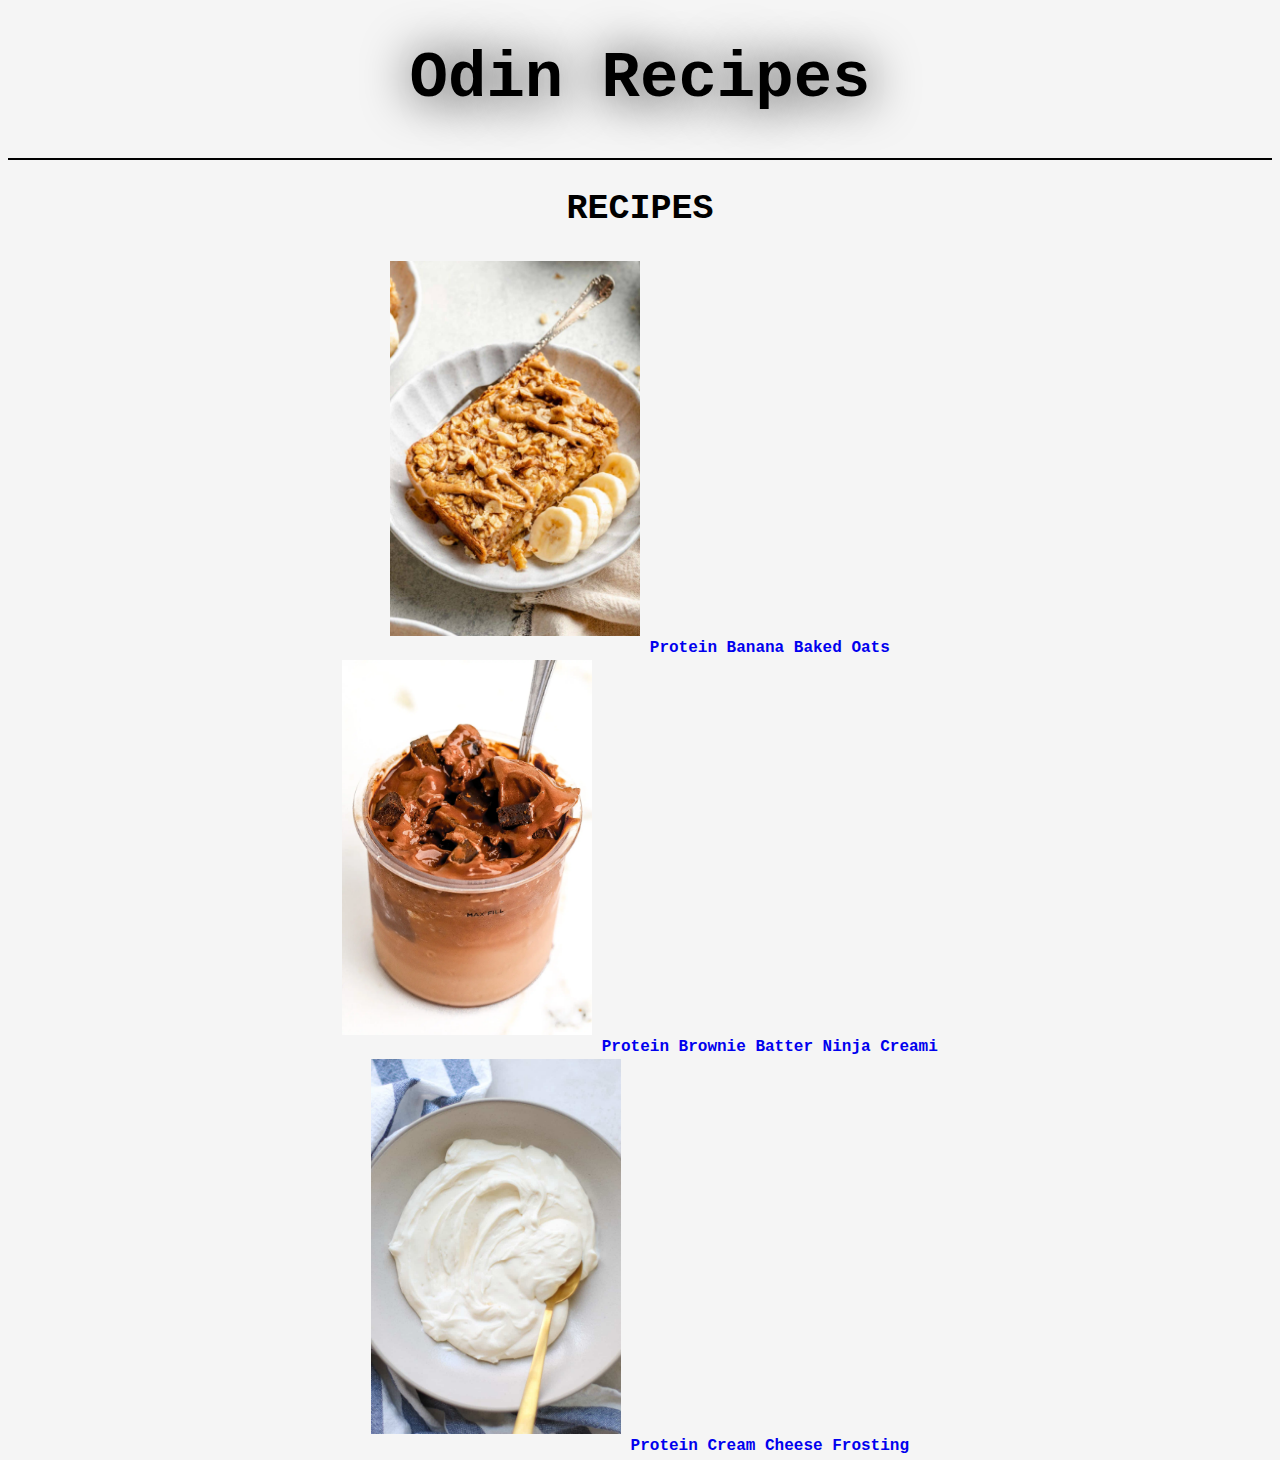
<file: index.html>
<!DOCTYPE html>
<html lang="en">
    <head>
        <meta charset="UTF-8">
        <meta name="viewport" content="width=device-width, initial-scale=1.0">
        <title>Odin Recipes</title>
        <link rel="stylesheet" href="styles.css">
    </head>
    <body class="home">
        <div class="brand-logo">
            <h1>Odin Recipes</h1>
        </div>

        <main>
        <h2>RECIPES</h2> 
            <div class="image-container">
                <div class="recipe-card">
                    <a href="recipes/protein-banana-baked-oats.html">
                        <img src="images/Protein-Banana-Baked-Oats.jpg" alt="Protein Banana Baked Oats">
                        <span>Protein Banana Baked Oats</span>
                    </a>
                </div>

                <div class="recipe-card">
                    <a href="recipes/protein-brownie-batter-ninja-creami.html">
                        <img src="images/Protein-Brownie-Batter-Ninja-Creami.jpg" alt="Protein Brownie Batter Ninja Creami">
                        <span>Protein Brownie Batter Ninja Creami</span>
                    </a>
                </div>

                <div class="recipe-card">
                    <a href="recipes/protein-cream-cheese-frosting.html" alt="Protein Cream Cheese Frosting">
                        <img src="images/Protein-Cream-Cheese-Frosting.jpg">
                        <span>Protein Cream Cheese Frosting</span>
                    </a>
                </div>
            </div>
        </main>
    </body>
</html>
</file>
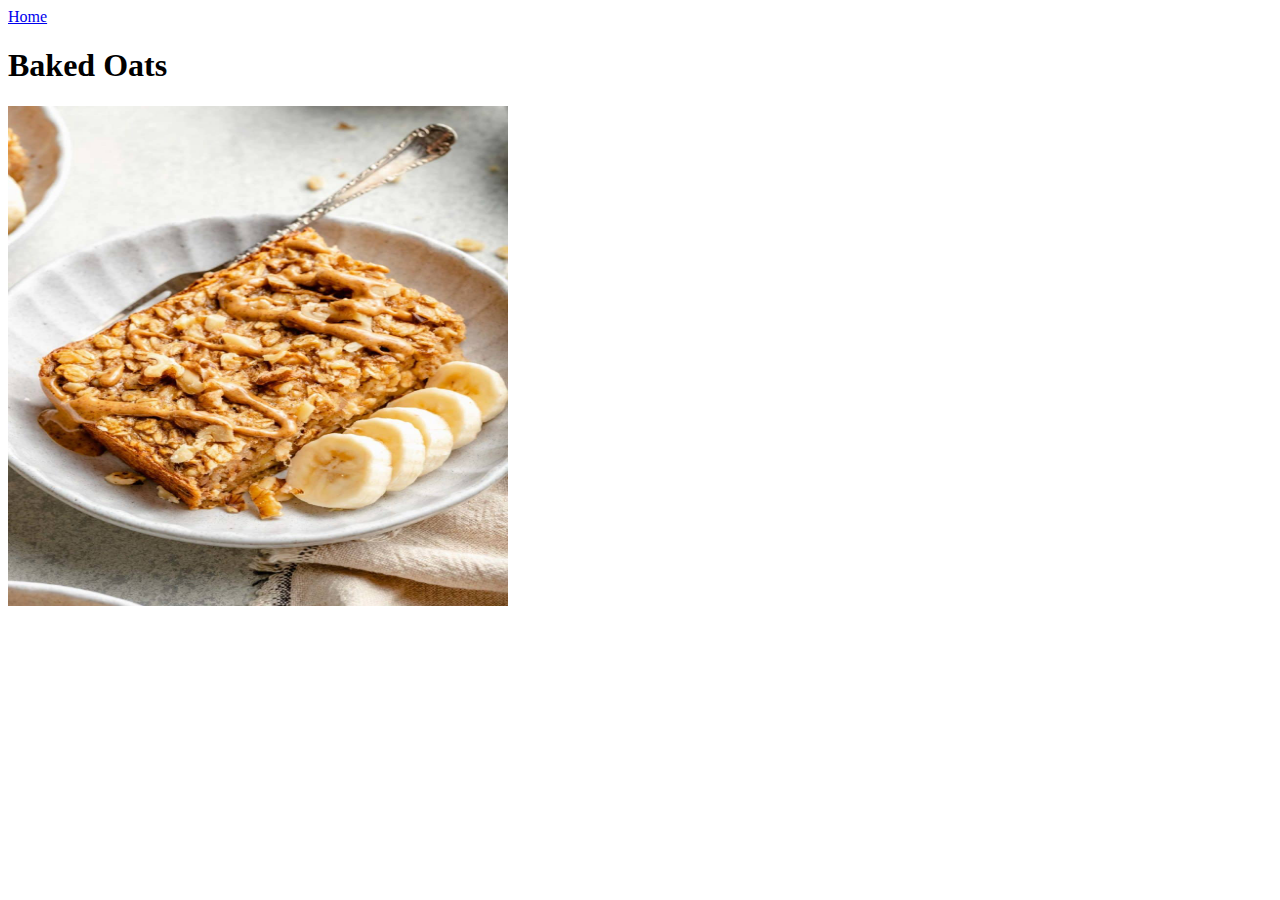
<file: recipes/baked-oats.html>
<!DOCTYPE html>
<html lang="en">
<head>
    <meta charset="UTF-8">
    <meta name="viewport" content="width=device-width, initial-scale=1.0">
    <title>Document</title>
</head>
<body>
    <a href="../index.html">Home</a>
    <h1>Baked Oats</h1>
    <img src="../images/Banana-Baked-Oats.jpg" alt="A piece of baked oats with sliced bananas on a plate" width="500" height="500">
    
</body>
</html>
</file>
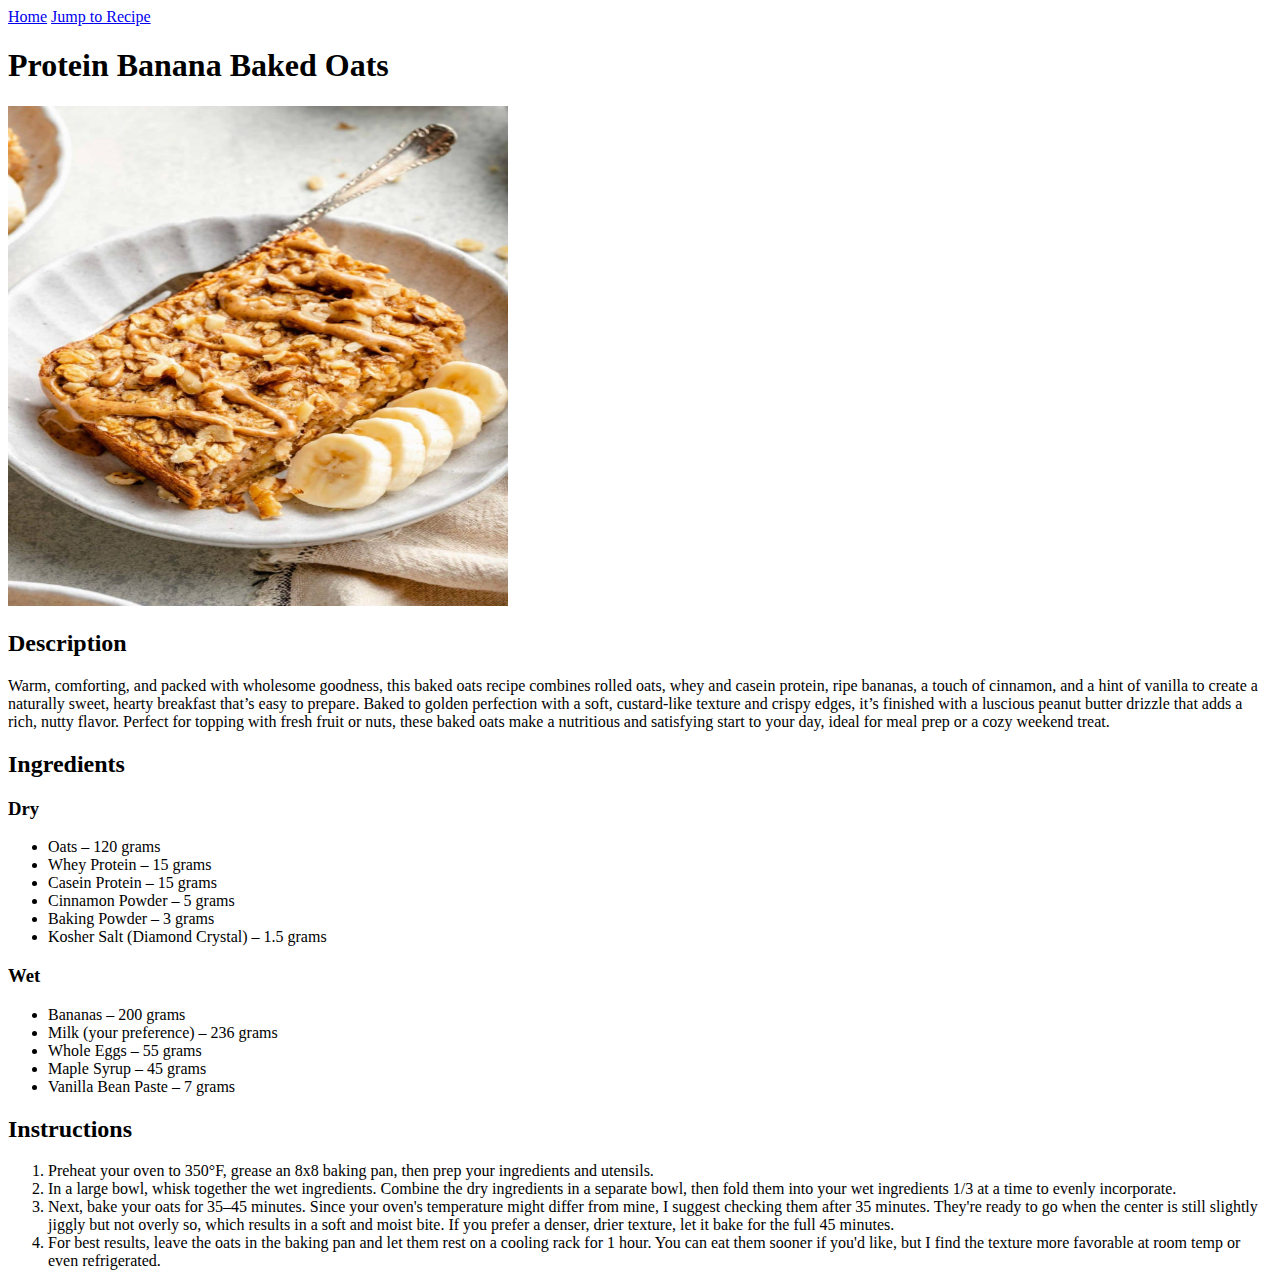
<file: recipes/protein-banana-baked-oats.html>
<!DOCTYPE html>
<html lang="en">
<head>
    <meta charset="UTF-8">
    <meta name="viewport" content="width=device-width, initial-scale=1.0">
    <title>Protein Banana Baked Oats</title>
</head>

<body>
    <header>
        <nav>
            <a href="../index.html">Home</a>
            <a href="#recipe" class="btn">Jump to Recipe</a>
        </nav>
    </header>

    <main>
        <article>
            <header>
                <h1>Protein Banana Baked Oats</h1>
                <img src="../images/Protein-Banana-Baked-Oats.jpg" alt="A serving of protein baked oats with banana slices, presented on a plate with a fork" width="500" height="500">
            </header>

            <section>
                <h2>Description</h2>
                <p>Warm, comforting, and packed with wholesome goodness, this baked oats recipe combines rolled oats, whey and casein protein, ripe bananas, a touch of cinnamon, and a hint of vanilla to create a naturally sweet, hearty breakfast that’s easy to prepare. Baked to golden perfection with a soft, custard-like texture and crispy edges, it’s finished with a luscious peanut butter drizzle that adds a rich, nutty flavor. Perfect for topping with fresh fruit or nuts, these baked oats make a nutritious and satisfying start to your day, ideal for meal prep or a cozy weekend treat.</p>
            </section>

            <section id="recipe">
                <h2>Ingredients</h2>
                <h3>Dry</h3>
                <ul>
                    <li>Oats – 120 grams</li>
                    <li>Whey Protein – 15 grams</li>
                    <li>Casein Protein – 15 grams</li>
                    <li>Cinnamon Powder – 5 grams</li>
                    <li>Baking Powder – 3 grams</li>
                    <li>Kosher Salt (Diamond Crystal) – 1.5 grams</li>
                </ul>
                <h3>Wet</h3>
                <ul> 
                    <li>Bananas – 200 grams</li>
                    <li>Milk (your preference) – 236 grams</li>
                    <li>Whole Eggs – 55 grams</li>
                    <li>Maple Syrup – 45 grams</li>
                    <li>Vanilla Bean Paste – 7 grams</li>
                </ul>
            </section>

            <section> 
                <h2>Instructions</h2>
                <ol>
                    <li>Preheat your oven to 350°F, grease an 8x8 baking pan, then prep your ingredients and utensils.</li>
                    <li>In a large bowl, whisk together the wet ingredients. Combine the dry ingredients in a separate bowl, then fold them into your wet ingredients 1/3 at a time to evenly incorporate.</li>
                    <li>Next, bake your oats for 35–45 minutes. Since your oven's temperature might differ from mine, I suggest checking them after 35 minutes. They're ready to go when the center is still slightly jiggly but not overly so, which results in a soft and moist bite. If you prefer a denser, drier texture, let it bake for the full 45 minutes.</li>
                    <li>For best results, leave the oats in the baking pan and let them rest on a cooling rack for 1 hour. You can eat them sooner if you'd like, but I find the texture more favorable at room temp or even refrigerated.</li>
                </ol>
            </section>
        </article>
    </main>
</body>
</html>
</file>
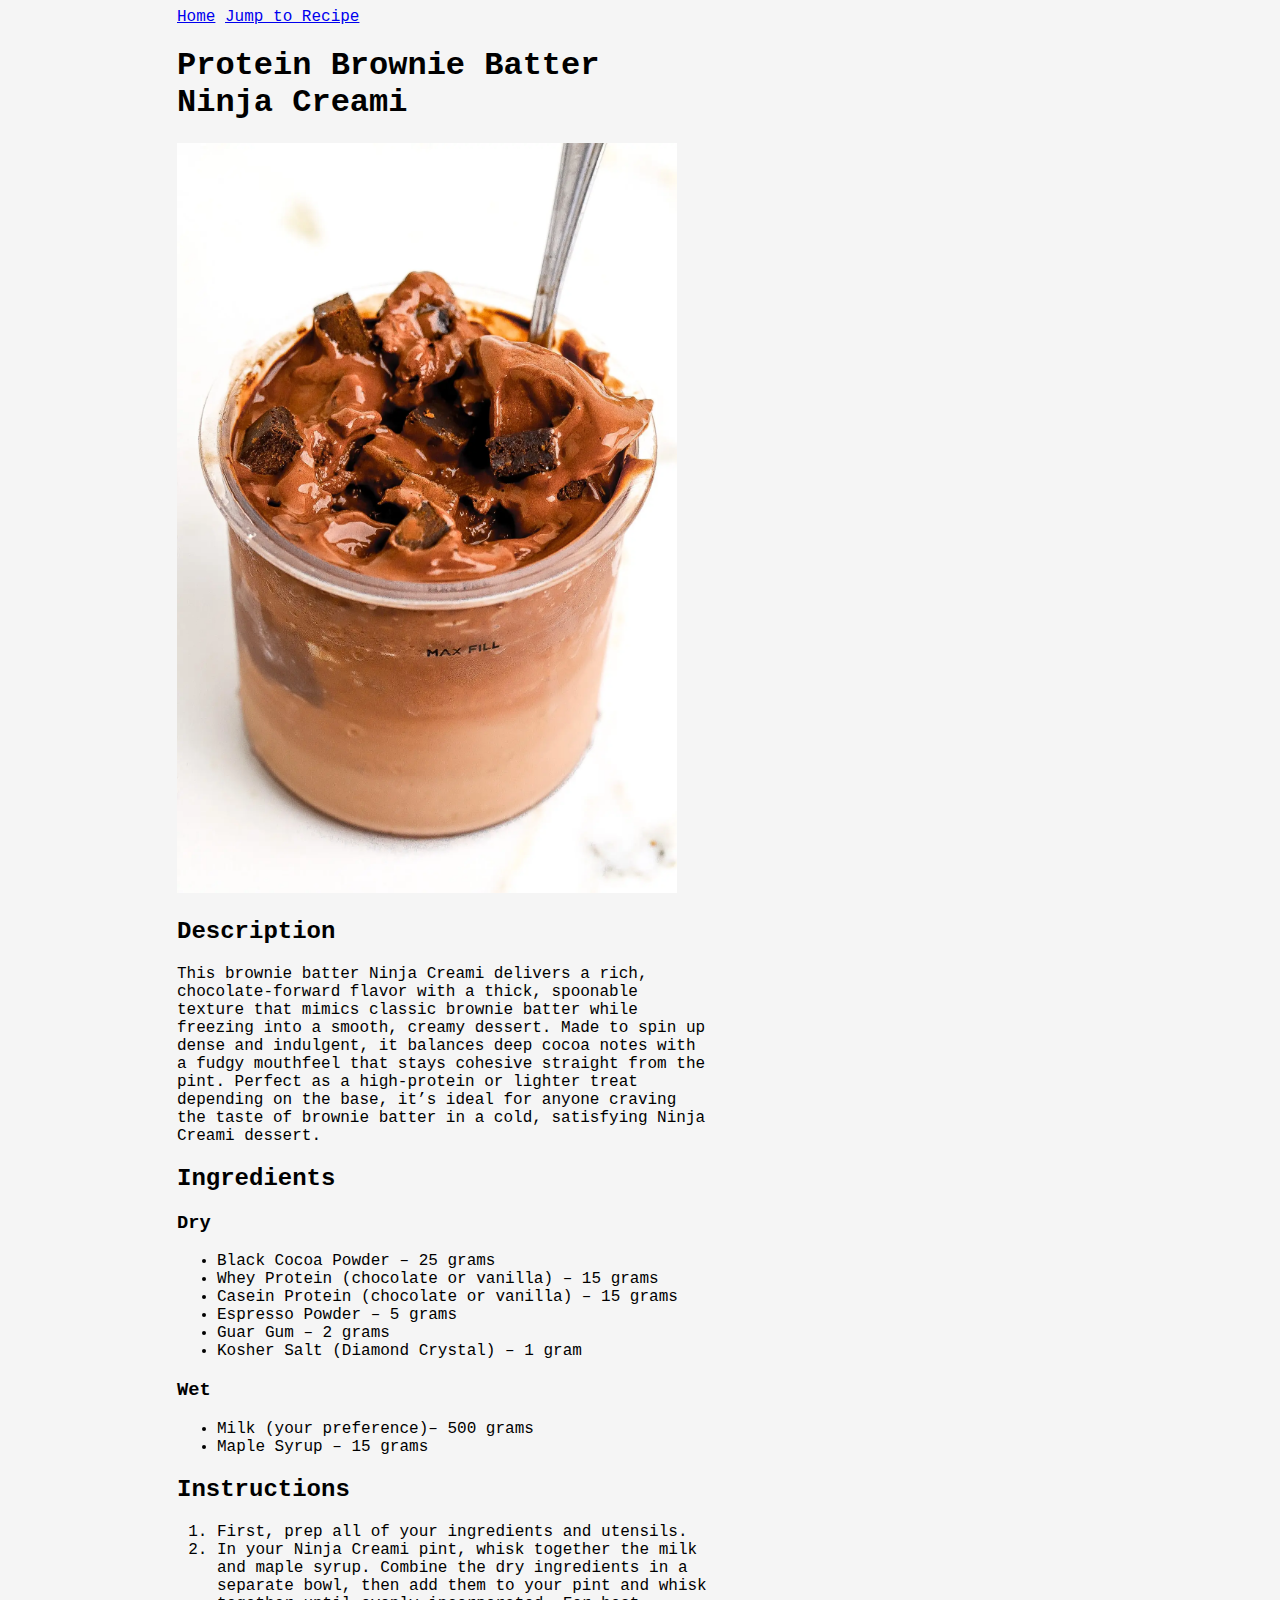
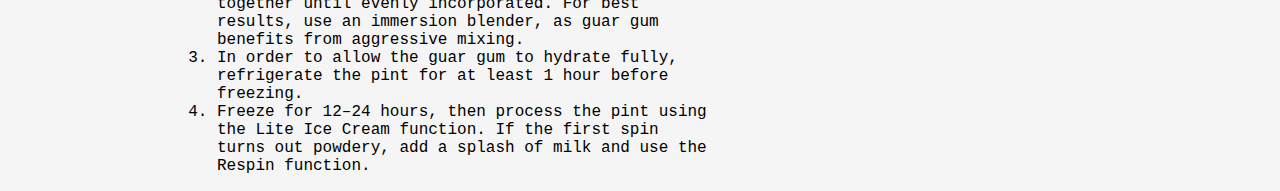
<file: recipes/protein-brownie-batter-ninja-creami.html>
<!DOCTYPE html>
<html lang="en">
    <head>
        <meta charset="UTF-8">
        <meta name="viewport" content="width=device-width, initial-scale=1.0">
        <title>Protein Brownie Batter Ninja Creami</title>
        <link rel="stylesheet" href="../styles.css">
    </head>
    <body class="recipe">
        <header>
            <nav>
                <a href="../index.html">Home</a>
                <a href="#recipe" class="btn">Jump to Recipe</a>
            </nav>
        </header>

        <main>
            <article>
                <header>
                    <h1>Protein Brownie Batter Ninja Creami</h1>
                    <img src="../images/Protein-Brownie-Batter-Ninja-Creami.jpg" alt="A pint of brownie batter Ninja Creami with a spoon inside" width="500" height="500">
                </header>

                <section>
                    <h2>Description</h2>
                    <p>This brownie batter Ninja Creami delivers a rich, chocolate-forward flavor with a thick, spoonable texture that mimics classic brownie batter while freezing into a smooth, creamy dessert. Made to spin up dense and indulgent, it balances deep cocoa notes with a fudgy mouthfeel that stays cohesive straight from the pint. Perfect as a high-protein or lighter treat depending on the base, it’s ideal for anyone craving the taste of brownie batter in a cold, satisfying Ninja Creami dessert.</p>
                </section>

                <section id="recipe">
                    <h2>Ingredients</h2>
                    <h3>Dry</h3>
                    <ul>
                        <li>Black Cocoa Powder – 25 grams</li>
                        <li>Whey Protein (chocolate or vanilla) – 15 grams</li>
                        <li>Casein Protein (chocolate or vanilla) – 15 grams</li>
                        <li>Espresso Powder – 5 grams</li>
                        <li>Guar Gum – 2 grams</li>
                        <li>Kosher Salt (Diamond Crystal) – 1 gram</li>
                    </ul>
                    <h3>Wet</h3>
                        <ul> 
                        <li>Milk (your preference)– 500 grams</li>
                        <li>Maple Syrup – 15 grams</li>
                    </ul>
                </section>

                <section>
                <h2>Instructions</h2>
                    <ol>
                        <li>First, prep all of your ingredients and utensils.</li>
                        <li>In your Ninja Creami pint, whisk together the milk and maple syrup. Combine the dry ingredients in a separate bowl, then add them to your pint and whisk together until evenly incorporated. For best results, use an immersion blender, as guar gum benefits from aggressive mixing.</li>
                        <li>In order to allow the guar gum to hydrate fully, refrigerate the pint for at least 1 hour before freezing.</li>
                        <li>Freeze for 12–24 hours, then process the pint using the Lite Ice Cream function. If the first spin turns out powdery, add a splash of milk and use the Respin function.</li>
                    </ol>
                </section>
            </article>
        </main>
    </body>
</html>
</file>
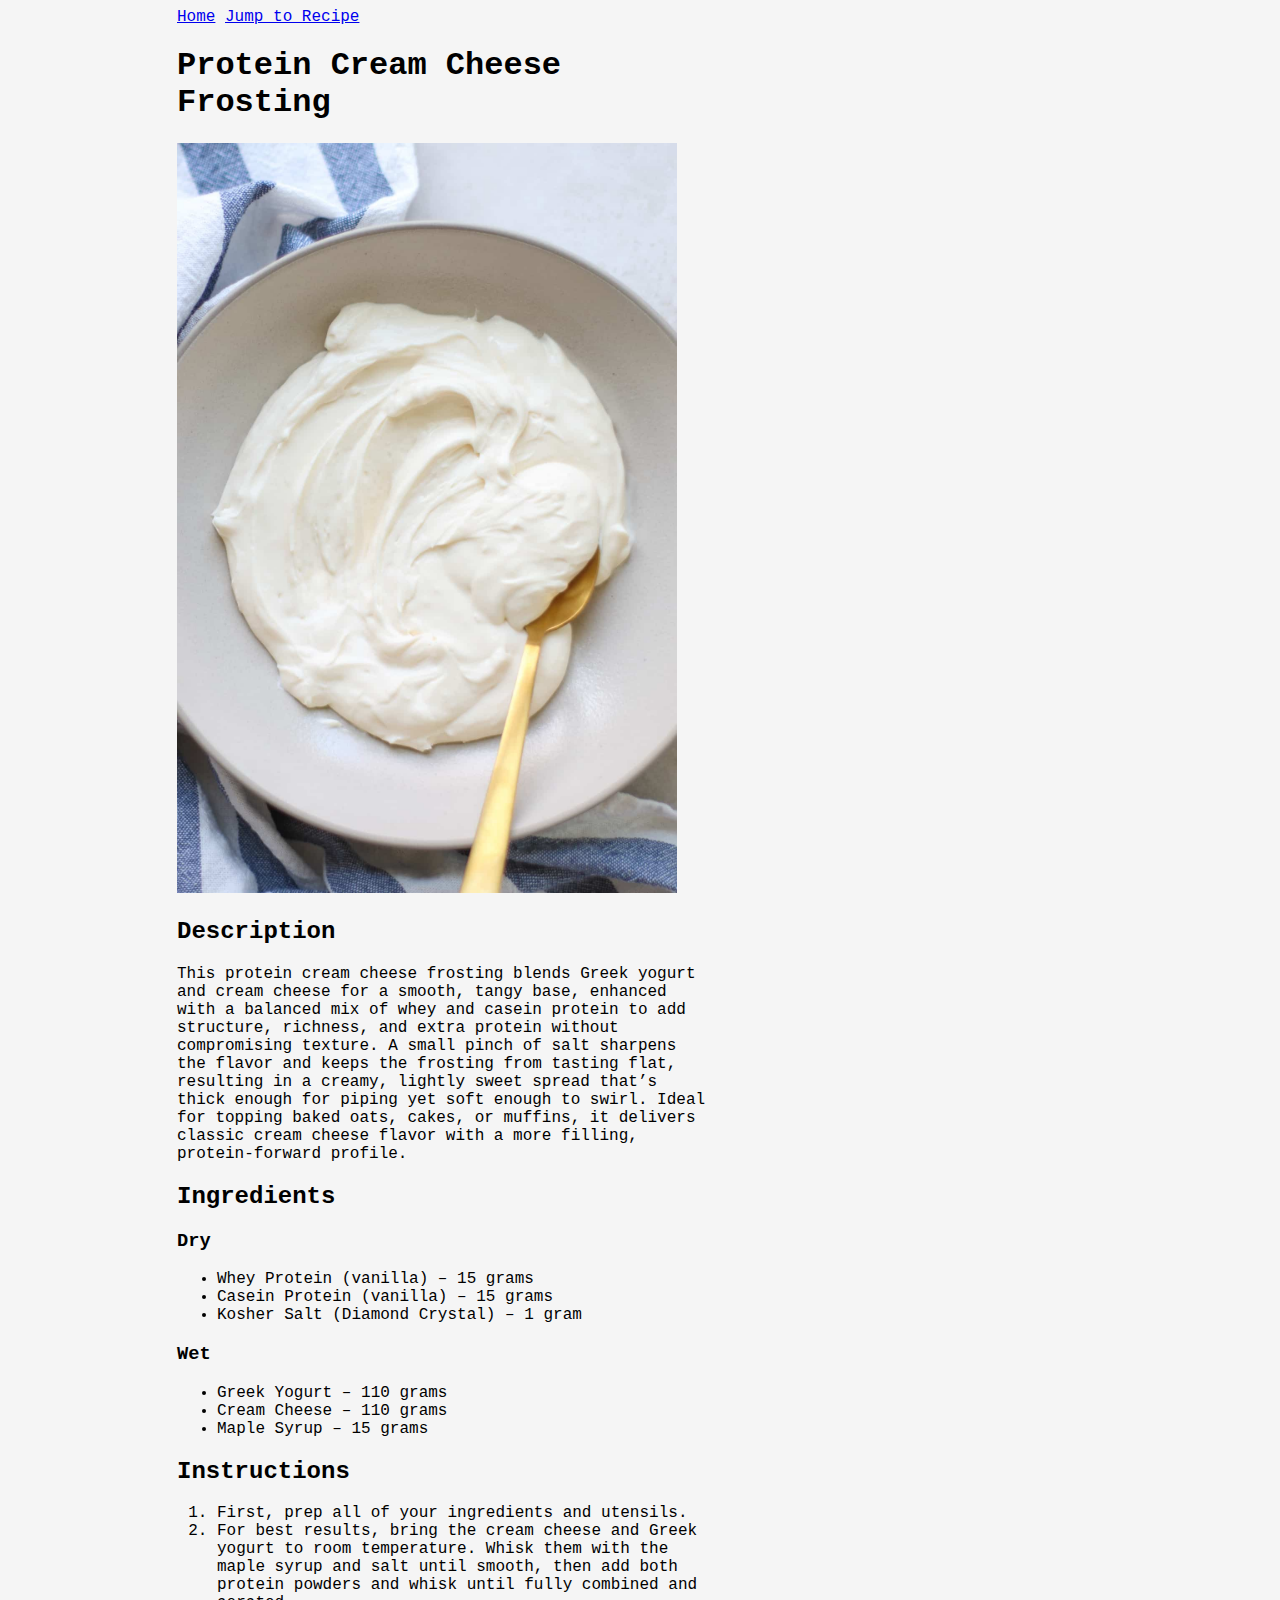
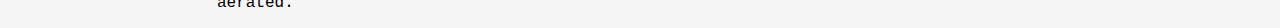
<file: recipes/protein-cream-cheese-frosting.html>
<!DOCTYPE html>
<html lang="en">
    <head>
        <meta charset="UTF-8">
        <meta name="viewport" content="width=device-width, initial-scale=1.0">
        <title>Protein Cream Cheese Frosting</title>
        <link rel="stylesheet" href="../styles.css">
    </head>
    <body class="recipe">
        <header>
            <nav>
                <a href="../index.html">Home</a>
                <a href="#recipe" class="btn">Jump to Recipe</a>
            </nav>
        </header>

        <main>
            <article>
                <header>
                    <h1>Protein Cream Cheese Frosting</h1>
                    <img src="../images/Protein-Cream-Cheese-Frosting.jpg" alt="A bowl of protein cream cheese frosting with a spoon" width="500" height="500">
                </header>

                <section>
                    <h2>Description</h2>
                    <p>This protein cream cheese frosting blends Greek yogurt and cream cheese for a smooth, tangy base, enhanced with a balanced mix of whey and casein protein to add structure, richness, and extra protein without compromising texture. A small pinch of salt sharpens the flavor and keeps the frosting from tasting flat, resulting in a creamy, lightly sweet spread that’s thick enough for piping yet soft enough to swirl. Ideal for topping baked oats, cakes, or muffins, it delivers classic cream cheese flavor with a more filling, protein-forward profile.</p>
                </section>

                <section id="recipe">
                    <h2>Ingredients</h2>
                    <h3>Dry</h3>
                    <ul>
                        <li>Whey Protein (vanilla) – 15 grams</li>
                        <li>Casein Protein (vanilla) – 15 grams</li>
                        <li>Kosher Salt (Diamond Crystal) – 1 gram</li>
                    </ul>
                    <h3>Wet</h3>
                    <ul> 
                        <li>Greek Yogurt – 110 grams</li>
                        <li>Cream Cheese – 110 grams</li>
                        <li>Maple Syrup – 15 grams</li>
                    </ul>
                </section>

                <section>
                    <h2>Instructions</h2>
                    <ol>
                        <li>First, prep all of your ingredients and utensils.</li>
                        <li>For best results, bring the cream cheese and Greek yogurt to room temperature. Whisk them with the maple syrup and salt until smooth, then add both protein powders and whisk until fully combined and aerated.</li>
                    </ol>
                </section>
            </article>
        </main>
    </body>
</html>
</file>
<file: styles.css>
*, *::before, *::after {
    box-sizing: border-box;
}

body.home, body.recipe {
    font-family: 'Courier New', Courier, monospace;
    background-color: whitesmoke;
    box-sizing: border-box; 
}

body.recipe {
    margin-left: 177px;
    margin-right: 568px; 
}

main header img {
    width: 500px;
    height: auto;
}

.home h1 {
    font-size: 64px; 
    text-align: center; 
    text-shadow: 2px 2px 50px black; 
}

.home h2 {
    font-size: 35px;
    text-align: center; 
}

.home .brand-logo {
    border-bottom: 2px solid black;
}

.recipe-gallery {
    display: flex;
    justify-content: center;
    flex-wrap: wrap; 
}

.recipe-card { 
    flex: 0 1 300px; 
    text-align: center; 
    margin: -3px;  
    font-weight: 800;
}

.recipe-card img {
    width: 250px;
    height: auto; 
    max-width: 100%;
    margin-bottom: 16px;
    margin-top: 6px; 
}

.recipe-card a {
    text-decoration: none;
}
</file>
